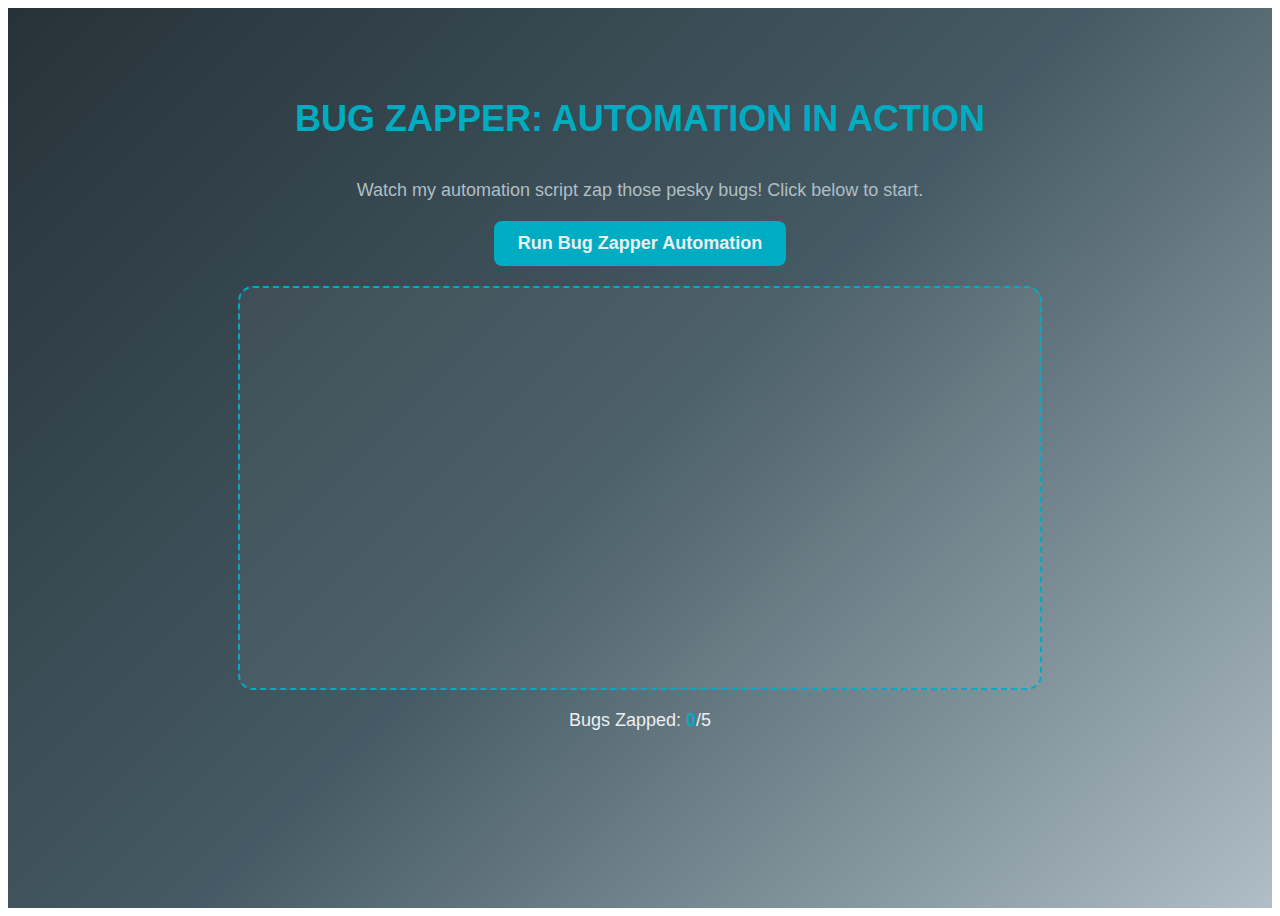
<file: showcase/bug-zapper.html>
<!DOCTYPE html>
<html lang="en">
<head>
    <meta charset="UTF-8">
    <meta name="viewport" content="width=device-width, initial-scale=1.0">
    <title>Bug Zapper - Portfolio</title>
    <link rel="stylesheet" href="bug-zapper.css">
</head>
<body>
    <div class="bug-zapper-content">
        <h2 class="section-title fade-in">Bug Zapper: Automation in Action</h2>
        <div class="bug-zapper-container">
            <p class="intro-text slide-up">Watch my automation script zap those pesky bugs! Click below to start.</p>
            <button id="start-zapper" class="zapper-btn slide-up">Run Bug Zapper Automation</button>
            <div id="bug-area" class="bug-area">
                <!-- Bugs will be dynamically added here -->
            </div>
            <div id="zap-counter" class="zap-counter">
                Bugs Zapped: <span id="bug-count">0</span>/5
            </div>
        </div>
    </div>
</body>
</html>
</file>
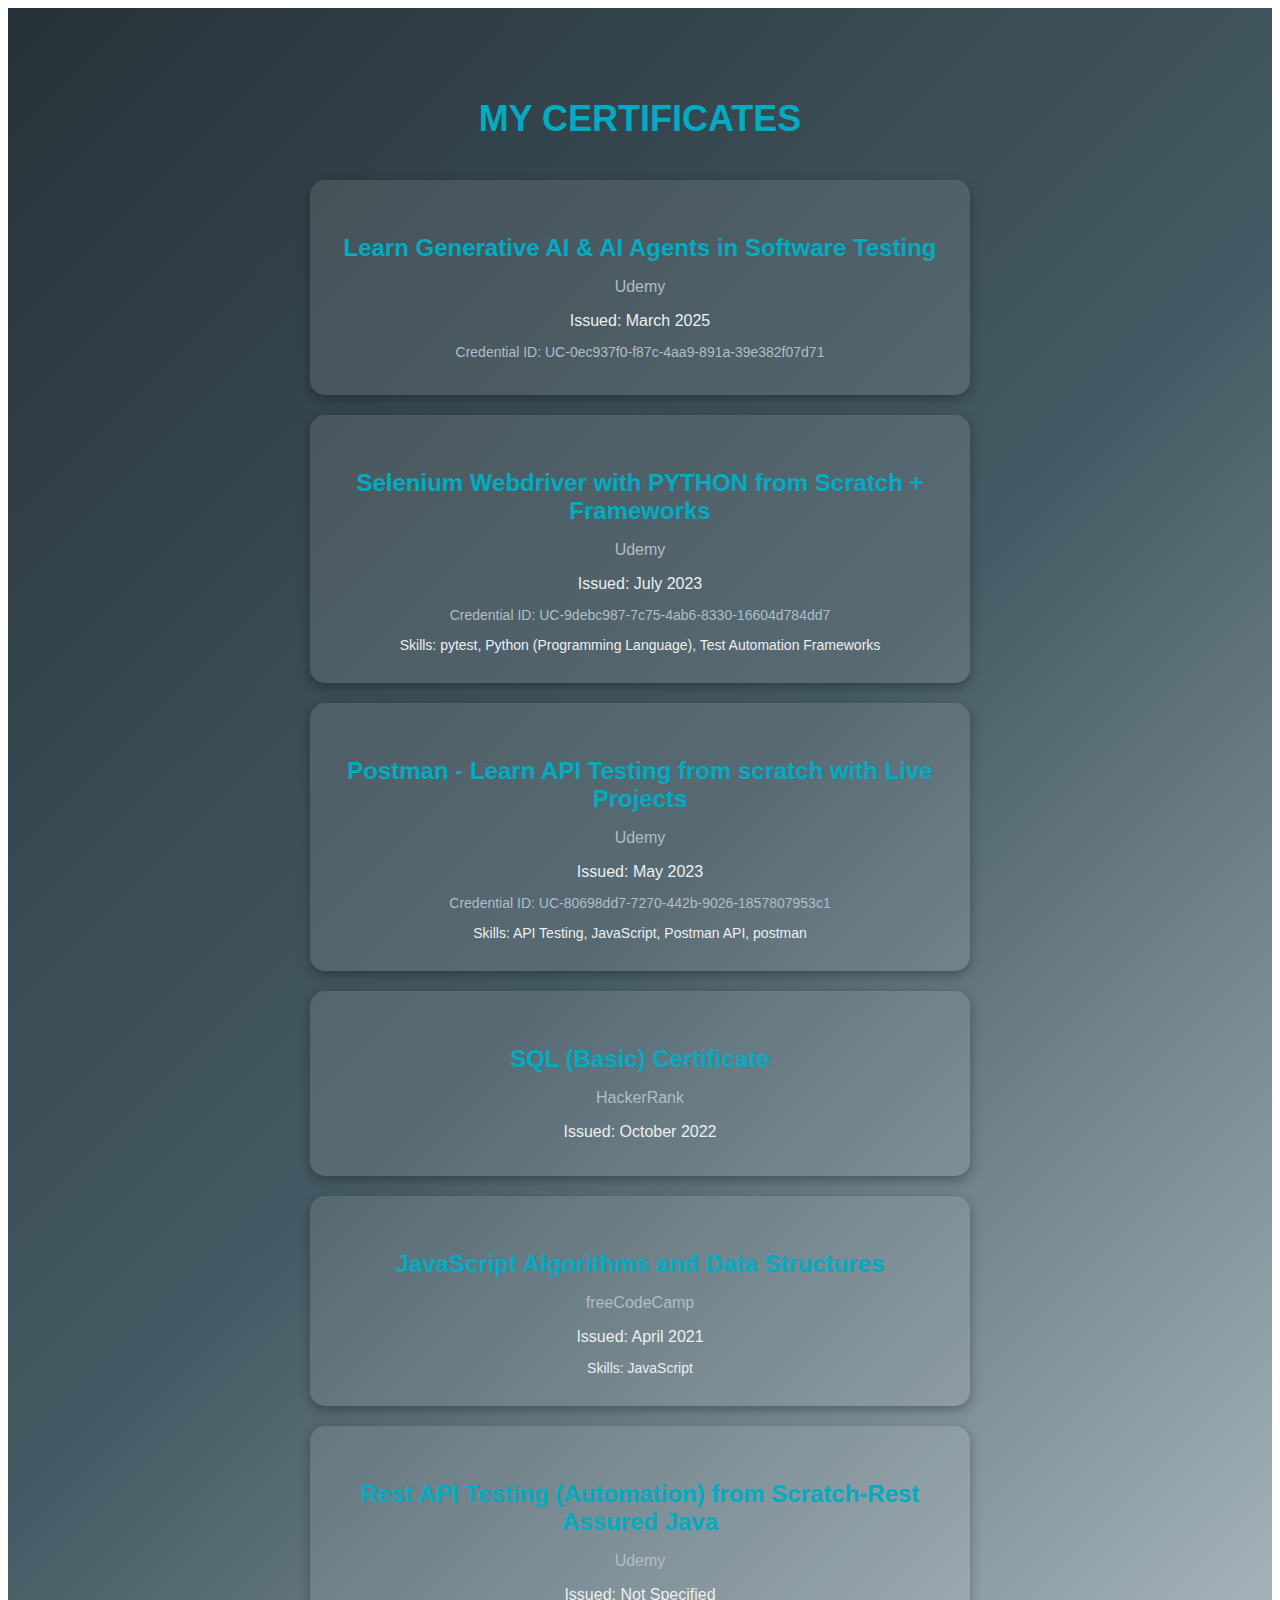
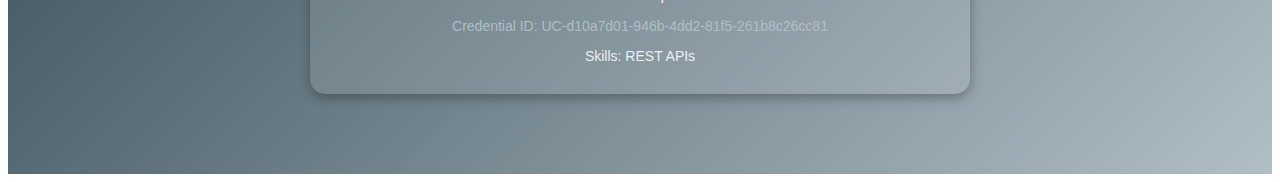
<file: showcase/certificates.html>
<!DOCTYPE html>
<html lang="en">
<head>
    <meta charset="UTF-8">
    <meta name="viewport" content="width=device-width, initial-scale=1.0">
    <title>Certificates - Portfolio</title>
    <link rel="stylesheet" href="certificates.css">
</head>
<body>
    <div class="certificates-content">
        <h2 class="section-title fade-in">My Certificates</h2>

        <!-- Certificate 1: Learn Generative AI & AI Agents in Software Testing -->
        <div class="certificate-card slide-up">
            <h3>Learn Generative AI & AI Agents in Software Testing</h3>
            <p class="issuer">Udemy</p>
            <p class="issue-date">Issued: March 2025</p>
            <p class="credential-id">Credential ID: UC-0ec937f0-f87c-4aa9-891a-39e382f07d71</p>
        </div>

        <!-- Certificate 2: Selenium Webdriver with PYTHON from Scratch + Frameworks -->
        <div class="certificate-card slide-up" style="animation-delay: 0.2s;">
            <h3>Selenium Webdriver with PYTHON from Scratch + Frameworks</h3>
            <p class="issuer">Udemy</p>
            <p class="issue-date">Issued: July 2023</p>
            <p class="credential-id">Credential ID: UC-9debc987-7c75-4ab6-8330-16604d784dd7</p>
            <p class="skills">Skills: pytest, Python (Programming Language), Test Automation Frameworks</p>
        </div>

        <!-- Certificate 3: Postman - Learn API Testing from scratch with Live Projects -->
        <div class="certificate-card slide-up" style="animation-delay: 0.4s;">
            <h3>Postman - Learn API Testing from scratch with Live Projects</h3>
            <p class="issuer">Udemy</p>
            <p class="issue-date">Issued: May 2023</p>
            <p class="credential-id">Credential ID: UC-80698dd7-7270-442b-9026-1857807953c1</p>
            <p class="skills">Skills: API Testing, JavaScript, Postman API, postman</p>
        </div>

        <!-- Certificate 4: SQL (Basic) Certificate -->
        <div class="certificate-card slide-up" style="animation-delay: 0.6s;">
            <h3>SQL (Basic) Certificate</h3>
            <p class="issuer">HackerRank</p>
            <p class="issue-date">Issued: October 2022</p>
        </div>

        <!-- Certificate 5: JavaScript Algorithms and Data Structures -->
        <div class="certificate-card slide-up" style="animation-delay: 0.8s;">
            <h3>JavaScript Algorithms and Data Structures</h3>
            <p class="issuer">freeCodeCamp</p>
            <p class="issue-date">Issued: April 2021</p>
            <p class="skills">Skills: JavaScript</p>
        </div>

        <!-- Certificate 6: Rest API Testing (Automation) from Scratch-Rest Assured Java -->
        <div class="certificate-card slide-up" style="animation-delay: 1.0s;">
            <h3>Rest API Testing (Automation) from Scratch-Rest Assured Java</h3>
            <p class="issuer">Udemy</p>
            <p class="issue-date">Issued: Not Specified</p>
            <p class="credential-id">Credential ID: UC-d10a7d01-946b-4dd2-81f5-261b8c26cc81</p>
            <p class="skills">Skills: REST APIs</p>
        </div>
    </div>
</body>
</html>
</file>
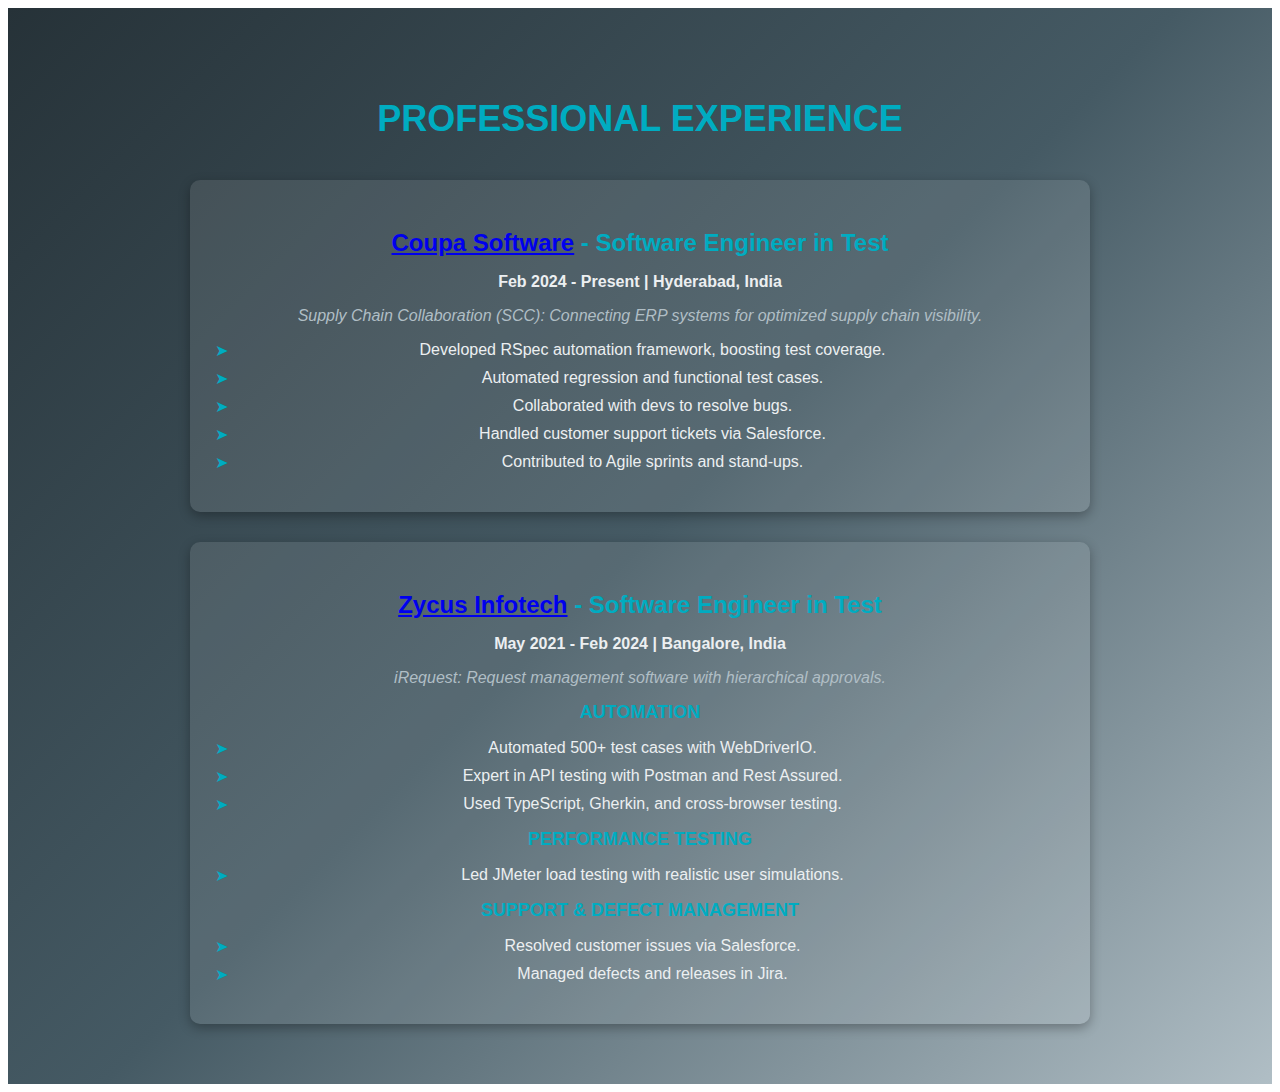
<file: showcase/experience.html>
<!DOCTYPE html>
<html lang="en">
<head>
    <meta charset="UTF-8">
    <meta name="viewport" content="width=device-width, initial-scale=1.0">
    <title>Experience - Portfolio</title>
    <link rel="stylesheet" href="experience.css">
</head>
<body>
    <div class="experience-content">
        <h2 class="section-title fade-in">Professional Experience</h2>
        <div class="experience">
            <div class="job slide-up">
                <h3><a href="https://www.coupa.com" target="_blank" rel="noopener noreferrer">Coupa Software</a> - Software Engineer in Test</h3>
                <p class="job-details"><strong>Feb 2024 - Present | Hyderabad, India</strong></p>
                <p class="job-description"><em>Supply Chain Collaboration (SCC):</em> Connecting ERP systems for optimized supply chain visibility.</p>
                <ul>
                    <li>Developed RSpec automation framework, boosting test coverage.</li>
                    <li>Automated regression and functional test cases.</li>
                    <li>Collaborated with devs to resolve bugs.</li>
                    <li>Handled customer support tickets via Salesforce.</li>
                    <li>Contributed to Agile sprints and stand-ups.</li>
                </ul>
            </div>
            <div class="job slide-up" style="animation-delay: 0.2s;">
                <h3><a href="https://www.zycus.com" target="_blank" rel="noopener noreferrer">Zycus Infotech</a> - Software Engineer in Test</h3>
                <p class="job-details"><strong>May 2021 - Feb 2024 | Bangalore, India</strong></p>
                <p class="job-description"><em>iRequest:</em> Request management software with hierarchical approvals.</p>
                <div class="sub-section">
                    <h4>Automation</h4>
                    <ul>
                        <li>Automated 500+ test cases with WebDriverIO.</li>
                        <li>Expert in API testing with Postman and Rest Assured.</li>
                        <li>Used TypeScript, Gherkin, and cross-browser testing.</li>
                    </ul>
                </div>
                <div class="sub-section">
                    <h4>Performance Testing</h4>
                    <ul>
                        <li>Led JMeter load testing with realistic user simulations.</li>
                    </ul>
                </div>
                <div class="sub-section">
                    <h4>Support & Defect Management</h4>
                    <ul>
                        <li>Resolved customer issues via Salesforce.</li>
                        <li>Managed defects and releases in Jira.</li>
                    </ul>
                </div>
            </div>
        </div>
    </div>
</body>
</html>
</file>
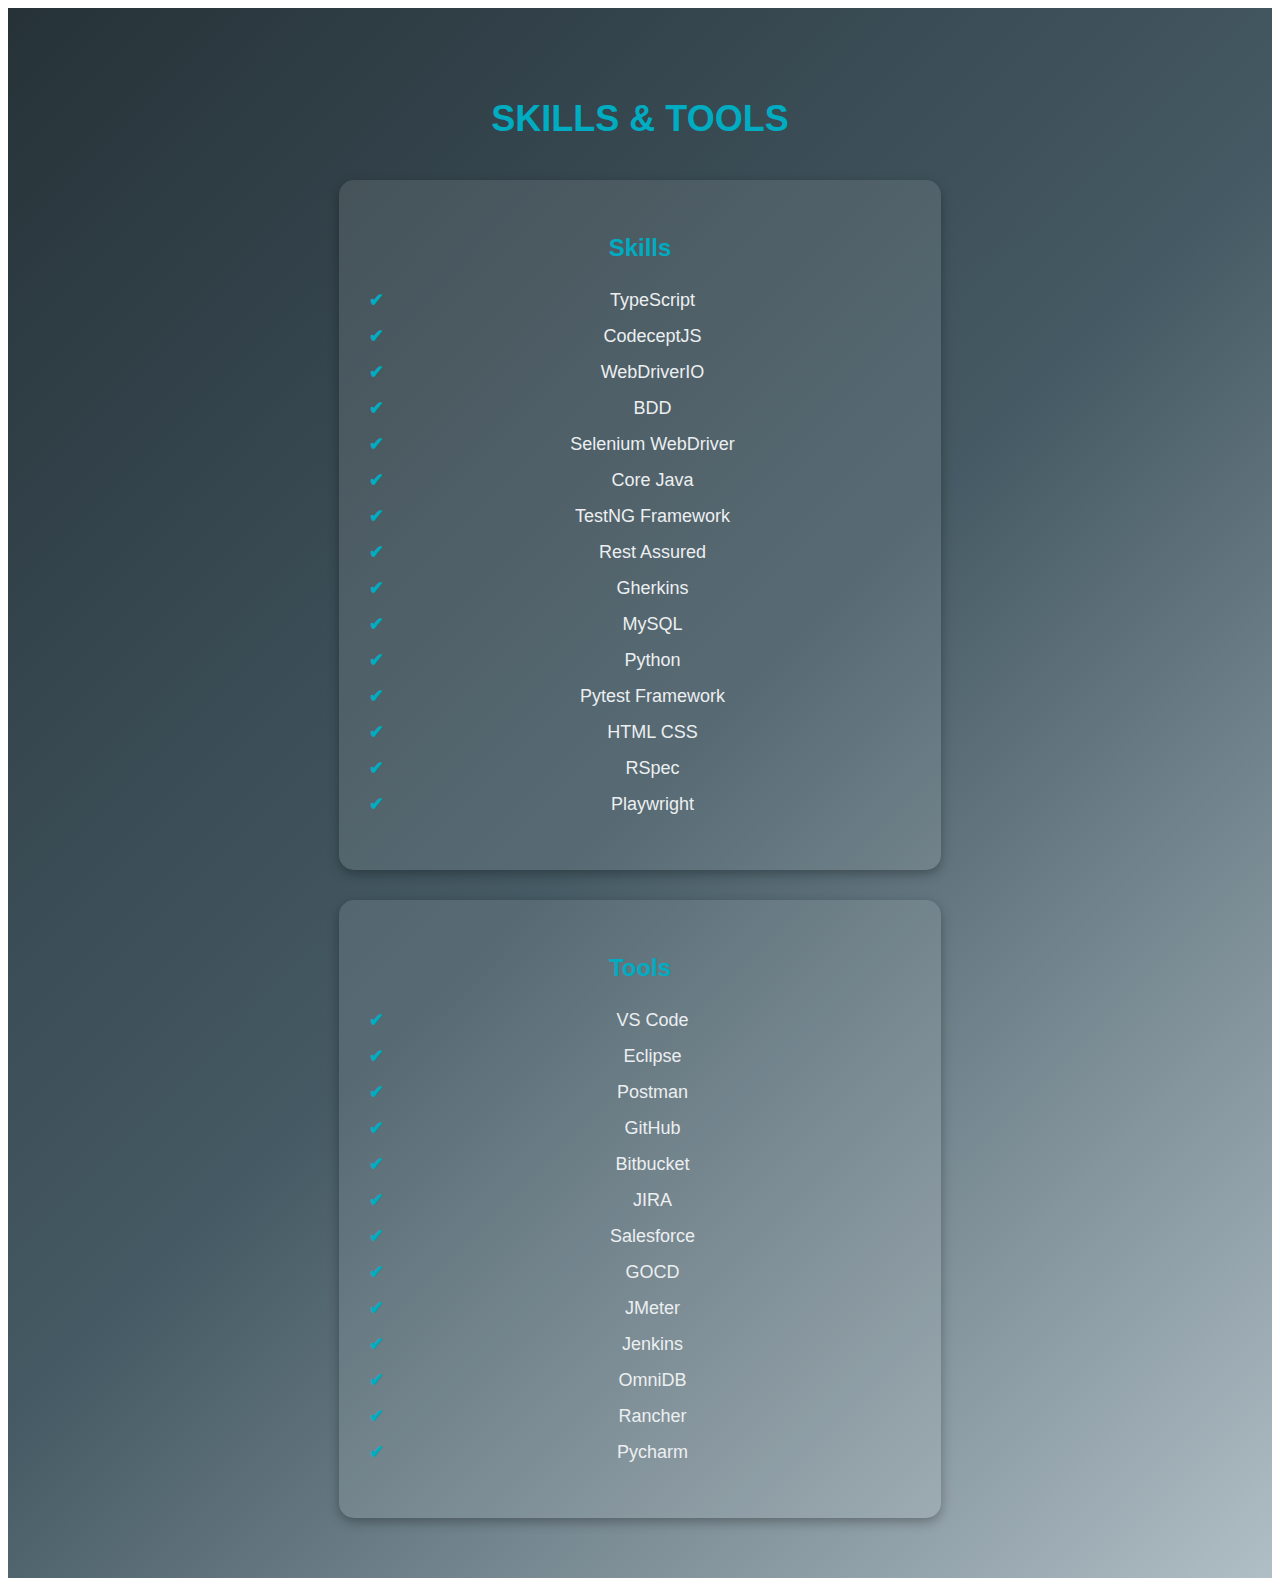
<file: showcase/skills.html>
<!DOCTYPE html>
<html lang="en">
<head>
    <meta charset="UTF-8">
    <meta name="viewport" content="width=device-width, initial-scale=1.0">
    <title>Skills - Portfolio</title>
    <link rel="stylesheet" href="skills.css">
</head>
<body>
    <div class="skills-content">
        <h2 class="section-title fade-in">Skills & Tools</h2>
        <div class="skills-container">
            <div class="skills-card slide-up">
                <h3 class="card-title">Skills</h3>
                <ul class="skills-list">
                    <li>TypeScript</li>
                    <li>CodeceptJS</li>
                    <li>WebDriverIO</li>
                    <li>BDD</li>
                    <li>Selenium WebDriver</li>
                    <li>Core Java</li>
                    <li>TestNG Framework</li>
                    <li>Rest Assured</li>
                    <li>Gherkins</li>
                    <li>MySQL</li>
                    <li>Python</li>
                    <li>Pytest Framework</li>
                    <li>HTML CSS</li>
                    <li>RSpec</li>
                    <li>Playwright</li>
                </ul>
            </div>
            <div class="tools-card slide-up" style="animation-delay: 0.2s;">
                <h3 class="card-title">Tools</h3>
                <ul class="tools-list">
                    <li>VS Code</li>
                    <li>Eclipse</li>
                    <li>Postman</li>
                    <li>GitHub</li>
                    <li>Bitbucket</li>
                    <li>JIRA</li>
                    <li>Salesforce</li>
                    <li>GOCD</li>
                    <li>JMeter</li>
                    <li>Jenkins</li>
                    <li>OmniDB</li>
                    <li>Rancher</li>
                    <li>Pycharm</li>
                </ul>
            </div>
        </div>
    </div>
</body>
</html>
</file>
<file: showcase/bug-zapper.css>
/* General Styling */
.bug-zapper-content {
    padding: 60px 30px;
    background: linear-gradient(135deg, #263238 0%, #455a64 50%, #b0bec5 100%);
    min-height: 100vh;
    font-family: 'Poppins', sans-serif;
    text-align: center;
    box-sizing: border-box;
    color: #eceff1;
    position: relative;
    overflow: hidden;
}

.section-title {
    font-size: 36px;
    font-weight: 700;
    color: #00acc1;
    margin-bottom: 40px;
    text-transform: uppercase;
}

.intro-text {
    font-size: 18px;
    color: #b0bec5;
    margin-bottom: 20px;
}

.zapper-btn {
    padding: 12px 24px;
    background: #00acc1;
    color: #eceff1;
    border: none;
    border-radius: 8px;
    font-size: 18px;
    font-weight: 600;
    cursor: pointer;
    transition: background 0.3s ease, transform 0.3s ease;
}

.zapper-btn:hover {
    background: #00838f;
    transform: scale(1.05);
}

.bug-area {
    position: relative;
    width: 100%;
    height: 400px;
    border: 2px dashed #00acc1;
    border-radius: 15px;
    margin: 20px auto;
    max-width: 800px;
    background: rgba(255, 255, 255, 0.05);
}

.bug {
    position: absolute;
    width: 40px;
    height: 40px;
    background: url('bug-icon.png') no-repeat center/contain; /* Replace with a bug icon */
    transition: transform 0.3s ease;
}

.bug:hover {
    transform: scale(1.2);
}

.zap-effect {
    position: absolute;
    width: 50px;
    height: 50px;
    background: url('zap-effect.png') no-repeat center/contain; /* Replace with a lightning bolt icon */
    animation: zapAnimation 0.5s ease forwards;
}

@keyframes zapAnimation {
    0% { opacity: 1; transform: scale(0.5); }
    50% { opacity: 1; transform: scale(1.2); }
    100% { opacity: 0; transform: scale(0.5); }
}

.zap-message {
    position: absolute;
    color: #00acc1;
    font-size: 14px;
    font-weight: 600;
    background: rgba(0, 0, 0, 0.7);
    padding: 5px 10px;
    border-radius: 5px;
    animation: fadeOut 2s ease forwards;
}

@keyframes fadeOut {
    0% { opacity: 1; transform: translateY(0); }
    100% { opacity: 0; transform: translateY(-20px); }
}

.zap-counter {
    font-size: 18px;
    color: #eceff1;
    margin-top: 20px;
}

.zap-counter span {
    color: #00acc1;
    font-weight: 700;
}

/* Animations */
.fade-in {
    animation: fadeIn 1s ease-in-out;
}

.slide-up {
    animation: slideUp 1s ease-in-out;
}

@keyframes fadeIn {
    0% { opacity: 0; }
    100% { opacity: 1; }
}

@keyframes slideUp {
    0% { opacity: 0; transform: translateY(30px); }
    100% { opacity: 1; transform: translateY(0); }
}

/* Responsive */
@media (max-width: 768px) {
    .section-title {
        font-size: 28px;
    }

    .intro-text {
        font-size: 16px;
    }

    .zapper-btn {
        font-size: 16px;
        padding: 10px 20px;
    }

    .bug-area {
        height: 300px;
    }

    .bug {
        width: 30px;
        height: 30px;
    }

    .zap-counter {
        font-size: 16px;
    }
}
</file>
<file: showcase/certificates.css>
/* General Styling */
.certificates-content {
    padding: 60px 30px;
    background: linear-gradient(135deg, #263238 0%, #455a64 50%, #b0bec5 100%);
    min-height: 100vh;
    height: auto;
    width: 100%;
    position: relative;
    font-family: 'Poppins', sans-serif;
    text-align: center;
    box-sizing: border-box;
    color: #eceff1;
}

/* Section Title */
.section-title {
    font-size: 36px;
    font-weight: 700;
    color: #00acc1;
    margin-bottom: 40px;
    text-transform: uppercase;
}

/* Certificate Card */
.certificate-card {
    background: rgba(255, 255, 255, 0.1);
    border-radius: 15px;
    box-shadow: 0 4px 12px rgba(0, 0, 0, 0.3);
    padding: 30px;
    margin: 20px auto;
    max-width: 600px;
    transition: transform 0.3s ease, box-shadow 0.3s ease;
}

.certificate-card:hover {
    transform: translateY(-10px);
    box-shadow: 0 8px 24px rgba(0, 0, 0, 0.4);
}

.certificate-card h3 {
    font-size: 24px;
    font-weight: 600;
    color: #00acc1;
    margin-bottom: 10px;
}

.certificate-card .issuer {
    font-size: 16px;
    font-weight: 400;
    color: #b0bec5;
    margin-bottom: 5px;
}

.certificate-card .issue-date {
    font-size: 16px;
    font-weight: 400;
    color: #eceff1;
    margin-bottom: 5px;
}

.certificate-card .credential-id {
    font-size: 14px;
    font-weight: 400;
    color: #b0bec5;
    margin-bottom: 5px;
}

.certificate-card .skills {
    font-size: 14px;
    font-weight: 400;
    color: #eceff1;
    margin-bottom: 0;
}

/* Animations */
.fade-in {
    animation: fadeIn 1s ease-in-out;
}

.slide-up {
    animation: slideUp 1s ease-in-out;
}

@keyframes fadeIn {
    0% { opacity: 0; }
    100% { opacity: 1; }
}

@keyframes slideUp {
    0% { opacity: 0; transform: translateY(30px); }
    100% { opacity: 1; transform: translateY(0); }
}

/* Responsive */
@media (max-width: 768px) {
    .section-title {
        font-size: 28px;
    }

    .certificate-card {
        padding: 20px;
        margin: 15px auto;
    }

    .certificate-card h3 {
        font-size: 20px;
    }

    .certificate-card .issuer,
    .certificate-card .issue-date,
    .certificate-card .credential-id,
    .certificate-card .skills {
        font-size: 14px;
    }
}
</file>
<file: showcase/experience.css>
.experience-content {
    padding: 60px 30px;
    background: linear-gradient(135deg, #263238 0%, #455a64 50%, #b0bec5 100%);
    min-height: 100vh;
    font-family: 'Poppins', sans-serif;
    text-align: center;
}

.section-title {
    font-size: 36px;
    font-weight: 700;
    color: #00acc1;
    margin-bottom: 40px;
    text-transform: uppercase;
}

.experience {
    display: flex;
    flex-direction: column;
    gap: 30px;
    max-width: 900px;
    margin: 0 auto;
}

.job {
    background: rgba(255, 255, 255, 0.1);
    padding: 25px;
    border-radius: 10px;
    box-shadow: 0 4px 12px rgba(0, 0, 0, 0.3);
    transition: transform 0.3s ease, box-shadow 0.3s ease;
}

.job:hover {
    transform: translateY(-10px);
    box-shadow: 0 8px 20px rgba(0, 0, 0, 0.4);
}

.job h3 {
    font-size: 24px;
    font-weight: 600;
    color: #00acc1;
    margin-bottom: 10px;
}

.job-details {
    font-size: 16px;
    color: #eceff1;
    font-weight: 500;
    margin-bottom: 10px;
}

.job-description {
    font-size: 16px;
    color: #b0bec5;
    font-style: italic;
    margin-bottom: 15px;
}

.job ul {
    list-style-type: none;
    padding: 0;
    font-size: 16px;
    color: #eceff1;
}

.job ul li {
    margin: 10px 0;
    position: relative;
    padding-left: 25px;
}

.job ul li::before {
    content: '➤';
    color: #00acc1;
    position: absolute;
    left: 0;
}

.sub-section h4 {
    font-size: 18px;
    font-weight: 600;
    color: #00acc1;
    margin: 15px 0 10px;
    text-transform: uppercase;
}

/* Animations */
.fade-in {
    animation: fadeIn 1s ease-in-out;
}

.slide-up {
    animation: slideUp 1s ease-in-out;
}

@keyframes fadeIn {
    0% { opacity: 0; }
    100% { opacity: 1; }
}

@keyframes slideUp {
    0% { opacity: 0; transform: translateY(30px); }
    100% { opacity: 1; transform: translateY(0); }
}

/* Responsive */
@media (max-width: 768px) {
    .section-title {
        font-size: 28px;
    }

    .job {
        padding: 20px;
    }

    .job h3 {
        font-size: 20px;
    }
}
</file>
<file: showcase/skills.css>
.skills-content {
    padding: 60px 30px;
    background: linear-gradient(135deg, #263238 0%, #455a64 50%, #b0bec5 100%);
    min-height: 100vh;
    height: 100%;
    width: 100%;
    position: relative;
    font-family: 'Poppins', sans-serif;
    text-align: center;
    box-sizing: border-box;
}

.section-title {
    font-size: 36px;
    font-weight: 700;
    color: #00acc1;
    margin-bottom: 40px;
    text-transform: uppercase;
}

.skills-container {
    display: flex;
    justify-content: space-around;
    gap: 30px;
    flex-wrap: wrap;
}

.skills-card, .tools-card {
    background-color: rgba(255, 255, 255, 0.1);
    border-radius: 15px;
    box-shadow: 0 4px 12px rgba(0, 0, 0, 0.3);
    padding: 30px;
    width: 45%;
    transition: transform 0.3s ease, box-shadow 0.3s ease;
}

.skills-card:hover, .tools-card:hover {
    transform: translateY(-10px);
    box-shadow: 0 8px 24px rgba(0, 0, 0, 0.4);
}

.card-title {
    font-size: 24px;
    font-weight: 600;
    color: #00acc1;
    margin-bottom: 20px;
}

.skills-list, .tools-list {
    list-style-type: none;
    padding: 0;
    font-size: 18px;
    line-height: 2;
    color: #eceff1;
}

.skills-list li, .tools-list li {
    position: relative;
    padding-left: 25px;
    transition: color 0.3s ease;
}

.skills-list li::before, .tools-list li::before {
    content: '✔';
    color: #00acc1;
    position: absolute;
    left: 0;
    font-weight: bold;
}

.skills-list li:hover, .tools-list li:hover {
    color: #00acc1;
}

/* Animations */
.fade-in {
    animation: fadeIn 1s ease-in-out;
}

.slide-up {
    animation: slideUp 1s ease-in-out;
}

@keyframes fadeIn {
    0% { opacity: 0; }
    100% { opacity: 1; }
}

@keyframes slideUp {
    0% { opacity: 0; transform: translateY(30px); }
    100% { opacity: 1; transform: translateY(0); }
}

/* Responsive */
@media (max-width: 768px) {
    .skills-card, .tools-card {
        width: 80%;
        margin-bottom: 20px;
    }

    .section-title {
        font-size: 28px;
    }
}
</file>
